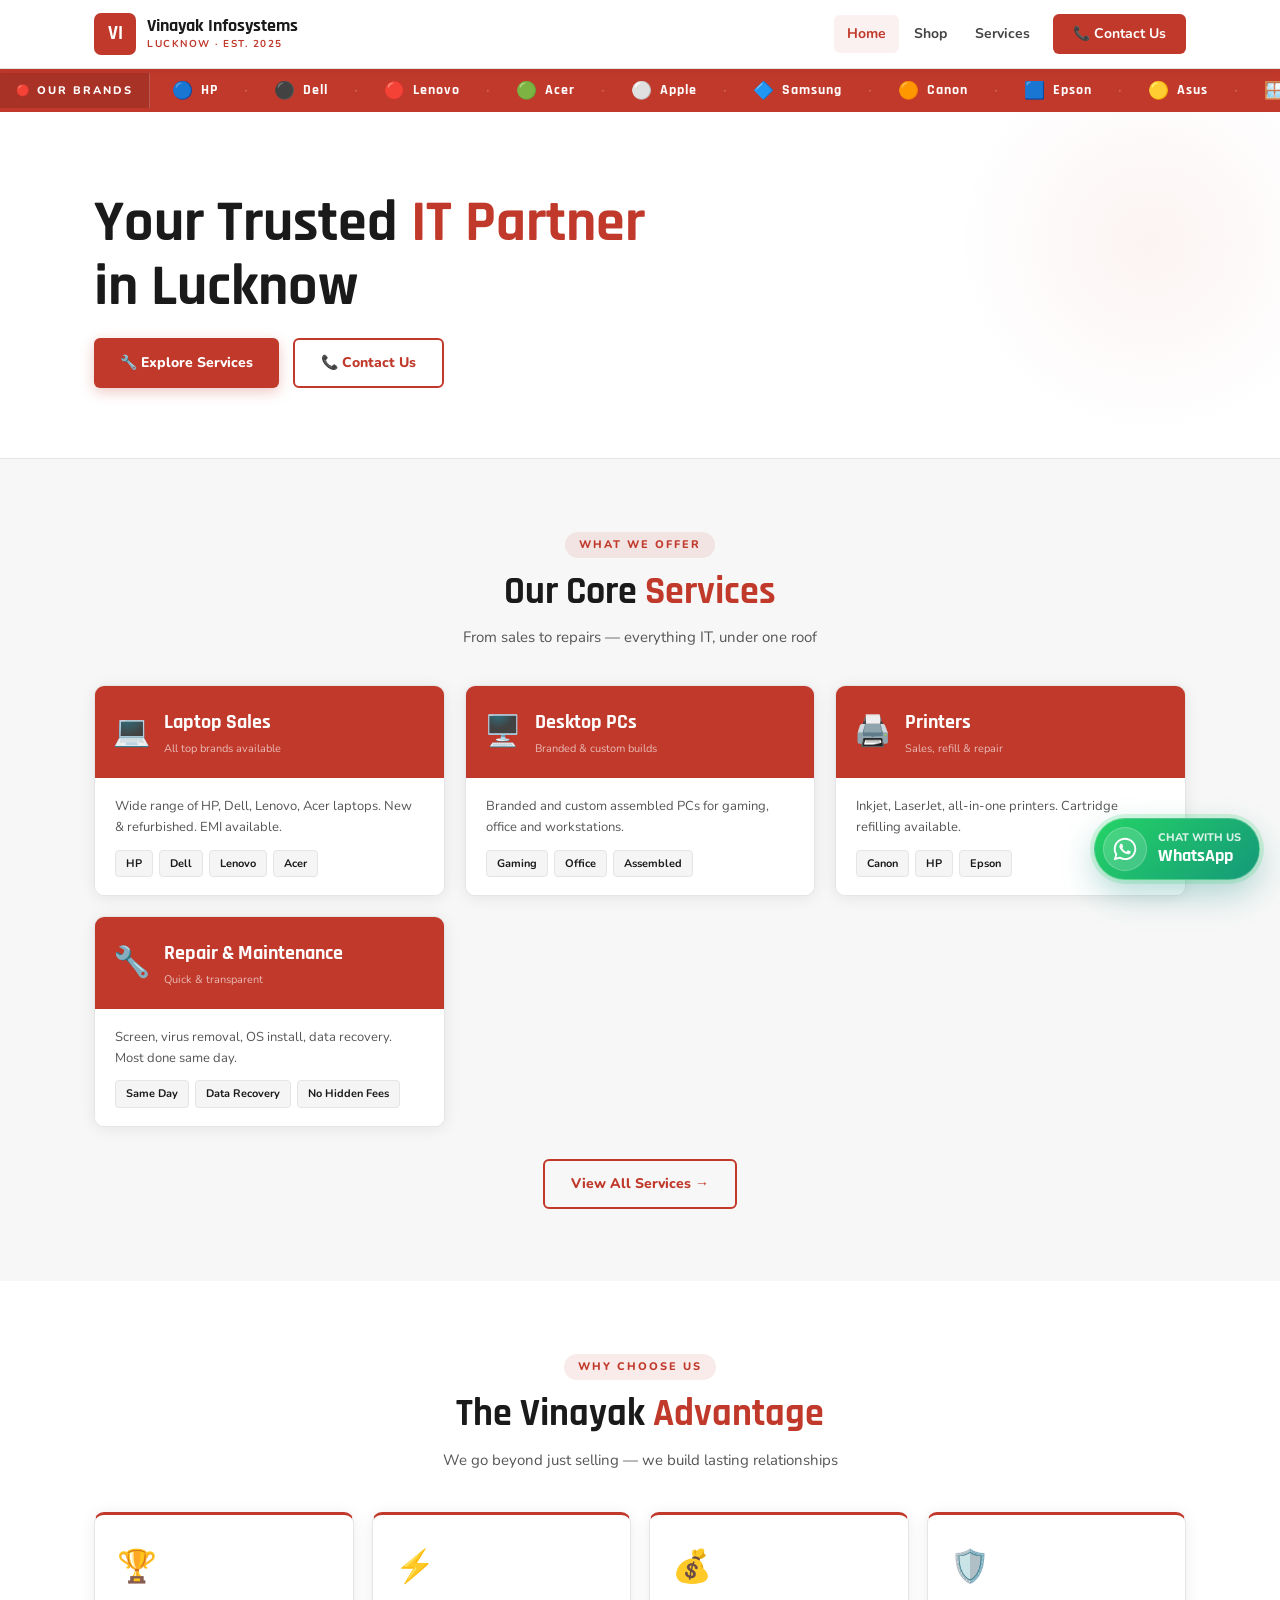
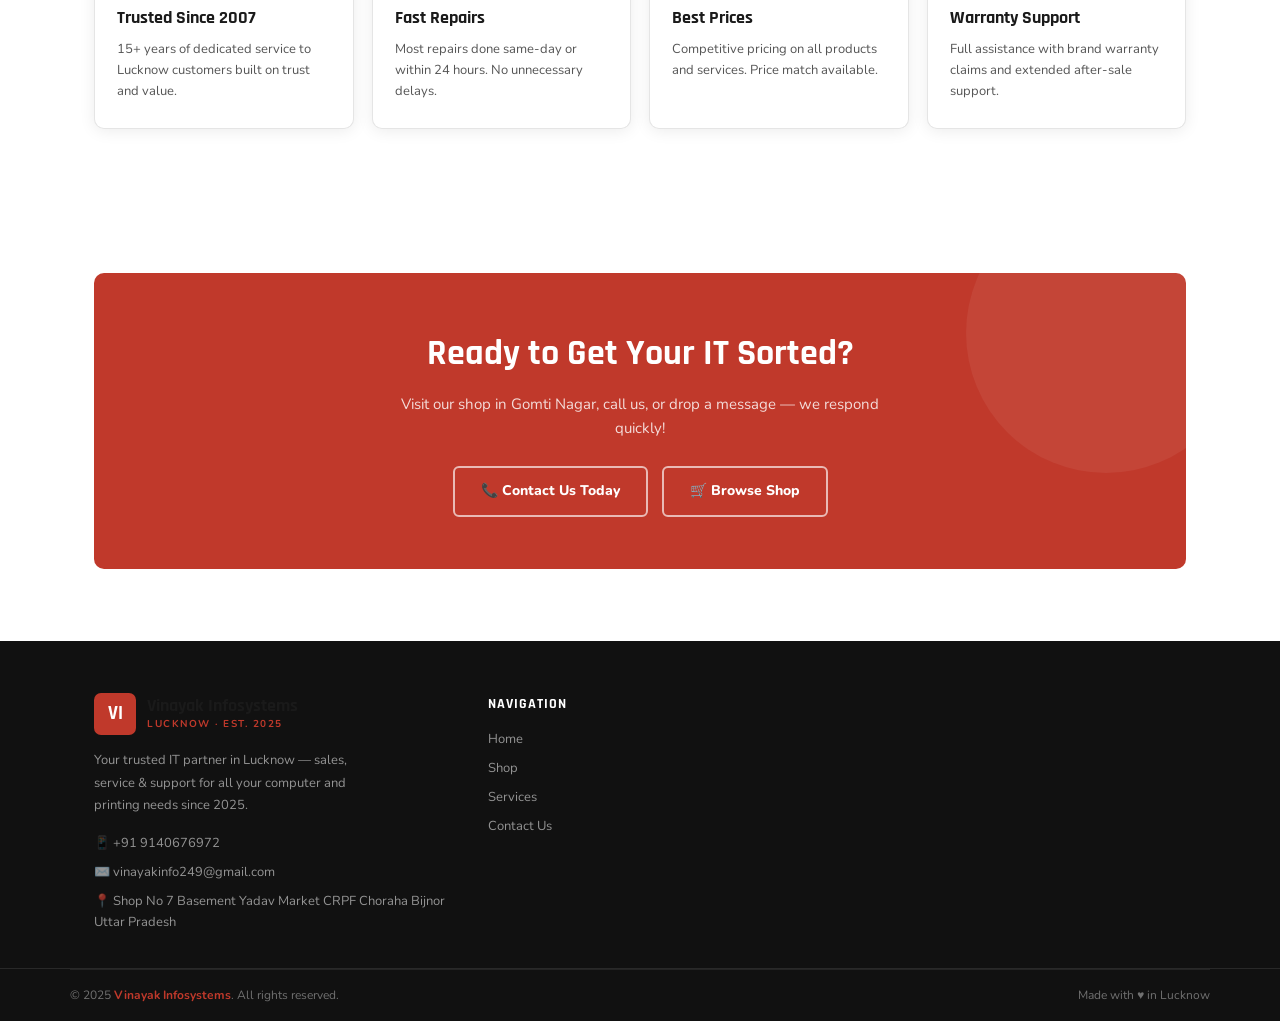
<file: index.html>
<!DOCTYPE html>
<html lang="en">

<head>
  <meta charset="UTF-8" />
  <meta name="viewport" content="width=device-width,initial-scale=1.0" />
  <meta name="description"
    content="Vinayak Infosystems – Lucknow's trusted IT shop for laptops, desktops, printers, repairs and networking." />
  <title>Vinayak Infosystems – Home | Lucknow IT Shop</title>
  <link rel="stylesheet" href="css/style.css" />
</head>

<body>

  <div id="navbar-placeholder"></div>
  <div id="ticker-placeholder"></div>

  <!-- HERO -->
  <section class="hero">
    <div class="container">
      <div class="hero-content">
        <!-- <div class="hero-badge">📍 Gomti Nagar, Lucknow</div> -->
        <h1>Your Trusted <span>IT Partner</span><br>in Lucknow</h1>
        <!-- <p>Sales, service & support for laptops, desktops, printers and all IT needs — under one roof since 2007.
          Trusted by 5,000+ customers.</p> -->
        <div class="hero-btns">
          <a href="services.html" class="btn btn-primary">🔧 Explore Services</a>
          <a href="contact.html" class="btn btn-outline-primary">📞 Contact Us</a>
        </div>
      </div>
      <!-- <div class="hero-stats">
        <div class="hero-stat-item">
          <div class="hero-stat-num">15<sup>+</sup></div>
          <div class="hero-stat-label">Years Experience</div>
        </div>
        <div class="hero-stat-divider"></div>
        <div class="hero-stat-item">
          <div class="hero-stat-num">5K<sup>+</sup></div>
          <div class="hero-stat-label">Happy Customers</div>
        </div>
        <div class="hero-stat-divider"></div>
        <div class="hero-stat-item">
          <div class="hero-stat-num">20<sup>+</sup></div>
          <div class="hero-stat-label">Brands Available</div>
        </div>
        <div class="hero-stat-divider"></div>
        <div class="hero-stat-item">
          <div class="hero-stat-num">24<sup>hr</sup></div>
          <div class="hero-stat-label">Repair Turnaround</div>
        </div>
      </div>
    </div> -->
  </section>

  <!-- SERVICES PREVIEW -->
  <section class="section-gray">
    <div class="container">
      <div class="text-center">
        <div class="section-tag">What We Offer</div>
        <h2 class="section-title">Our Core <span>Services</span></h2>
        <p class="section-sub">From sales to repairs — everything IT, under one roof</p>
      </div>
      <div class="services-grid">
        <a href="services.html" class="service-card" style="text-decoration:none">
          <div class="sc-header">
            <div class="sc-icon">💻</div>
            <div>
              <h3>Laptop Sales</h3>
              <p>All top brands available</p>
            </div>
          </div>
          <div class="sc-body">
            <p style="font-size:13px;color:#555;line-height:1.6">Wide range of HP, Dell, Lenovo, Acer laptops. New &
              refurbished. EMI available.</p>
            <div class="sc-tags" style="margin-top:12px">
              <span class="sc-tag">HP</span><span class="sc-tag">Dell</span><span class="sc-tag">Lenovo</span><span
                class="sc-tag">Acer</span>
            </div>
          </div>
        </a>
        <a href="services.html" class="service-card" style="text-decoration:none">
          <div class="sc-header">
            <div class="sc-icon">🖥️</div>
            <div>
              <h3>Desktop PCs</h3>
              <p>Branded & custom builds</p>
            </div>
          </div>
          <div class="sc-body">
            <p style="font-size:13px;color:#555;line-height:1.6">Branded and custom assembled PCs for gaming, office and
              workstations.</p>
            <div class="sc-tags" style="margin-top:12px">
              <span class="sc-tag">Gaming</span><span class="sc-tag">Office</span><span class="sc-tag">Assembled</span>
            </div>
          </div>
        </a>
        <a href="services.html" class="service-card" style="text-decoration:none">
          <div class="sc-header">
            <div class="sc-icon">🖨️</div>
            <div>
              <h3>Printers</h3>
              <p>Sales, refill & repair</p>
            </div>
          </div>
          <div class="sc-body">
            <p style="font-size:13px;color:#555;line-height:1.6">Inkjet, LaserJet, all-in-one printers. Cartridge
              refilling available.</p>
            <div class="sc-tags" style="margin-top:12px">
              <span class="sc-tag">Canon</span><span class="sc-tag">HP</span><span class="sc-tag">Epson</span>
            </div>
          </div>
        </a>
        <a href="services.html" class="service-card" style="text-decoration:none">
          <div class="sc-header">
            <div class="sc-icon">🔧</div>
            <div>
              <h3>Repair & Maintenance</h3>
              <p>Quick & transparent</p>
            </div>
          </div>
          <div class="sc-body">
            <p style="font-size:13px;color:#555;line-height:1.6">Screen, virus removal, OS install, data recovery. Most
              done same day.</p>
            <div class="sc-tags" style="margin-top:12px">
              <span class="sc-tag">Same Day</span><span class="sc-tag">Data Recovery</span><span class="sc-tag">No
                Hidden Fees</span>
            </div>
          </div>
        </a>
      </div>
      <div style="text-align:center;margin-top:32px">
        <a href="services.html" class="btn btn-outline-primary">View All Services →</a>
      </div>
    </div>
  </section>

  <!-- WHY US -->
  <section class="section">
    <div class="container">
      <div class="text-center">
        <div class="section-tag">Why Choose Us</div>
        <h2 class="section-title">The Vinayak <span>Advantage</span></h2>
        <p class="section-sub">We go beyond just selling — we build lasting relationships</p>
      </div>
      <div class="why-grid">
        <div class="why-card">
          <div class="w-icon">🏆</div>
          <h4>Trusted Since 2007</h4>
          <p>15+ years of dedicated service to Lucknow customers built on trust and value.</p>
        </div>
        <div class="why-card">
          <div class="w-icon">⚡</div>
          <h4>Fast Repairs</h4>
          <p>Most repairs done same-day or within 24 hours. No unnecessary delays.</p>
        </div>
        <div class="why-card">
          <div class="w-icon">💰</div>
          <h4>Best Prices</h4>
          <p>Competitive pricing on all products and services. Price match available.</p>
        </div>
        <div class="why-card">
          <div class="w-icon">🛡️</div>
          <h4>Warranty Support</h4>
          <p>Full assistance with brand warranty claims and extended after-sale support.</p>
        </div>
        <!-- <div class="why-card">
          <div class="w-icon">🧑‍💻</div>
          <h4>Expert Technicians</h4>
          <p>Certified technicians with hands-on experience across all major brands.</p>
        </div>
        <div class="why-card">
          <div class="w-icon">📦</div>
          <h4>All IT Under One Roof</h4>
          <p>Laptops, desktops, printers, networking gear — all at one location.</p>
        </div> -->
      </div>
    </div>
  </section>

  <!-- TESTIMONIALS -->
  <!-- <section class="section-gray">
    <div class="container">
      <div class="text-center">
        <div class="section-tag">Reviews</div>
        <h2 class="section-title">What Customers <span>Say</span></h2>
        <p class="section-sub">Real reviews from real customers across Lucknow</p>
      </div>
      <div class="testimonials-grid">
        <div class="testimonial-card">
          <div class="t-stars">★★★★★</div>
          <p class="t-text">"Got my laptop repaired in just a few hours. Very professional and affordable. Best IT shop
            in Gomti Nagar!"</p>
          <div class="t-author">Rahul Sharma</div>
          <div class="t-loc">📍 Gomti Nagar, Lucknow</div>
        </div>
        <div class="testimonial-card">
          <div class="t-stars">★★★★★</div>
          <p class="t-text">"Bought a new HP laptop at a great price. Staff was very helpful in choosing the right
            config for my college needs."</p>
          <div class="t-author">Priya Singh</div>
          <div class="t-loc">📍 Aliganj, Lucknow</div>
        </div>
        <div class="testimonial-card">
          <div class="t-stars">★★★★☆</div>
          <p class="t-text">"Printer setup and cartridge done quickly. Very reliable shop with excellent after-sale
            service. Highly recommend!"</p>
          <div class="t-author">Anil Verma</div>
          <div class="t-loc">📍 Viram Khand, Lucknow</div>
        </div>
      </div>
    </div>
  </section> -->

  <!-- CTA -->
  <section class="section">
    <div class="container">
      <div class="cta-banner">
        <h2>Ready to Get Your IT Sorted?</h2>
        <p>Visit our shop in Gomti Nagar, call us, or drop a message — we respond quickly!</p>
        <div class="cta-btns">
          <a href="contact.html" class="btn btn-outline-white">📞 Contact Us Today</a>
          <a href="shop.html" class="btn btn-outline-white">🛒 Browse Shop</a>
        </div>
      </div>
    </div>
  </section>

  <div id="footer-placeholder"></div>
  <script src="js/components.js"></script>
  <script src="js/main.js"></script>
</body>

</html>
</file>
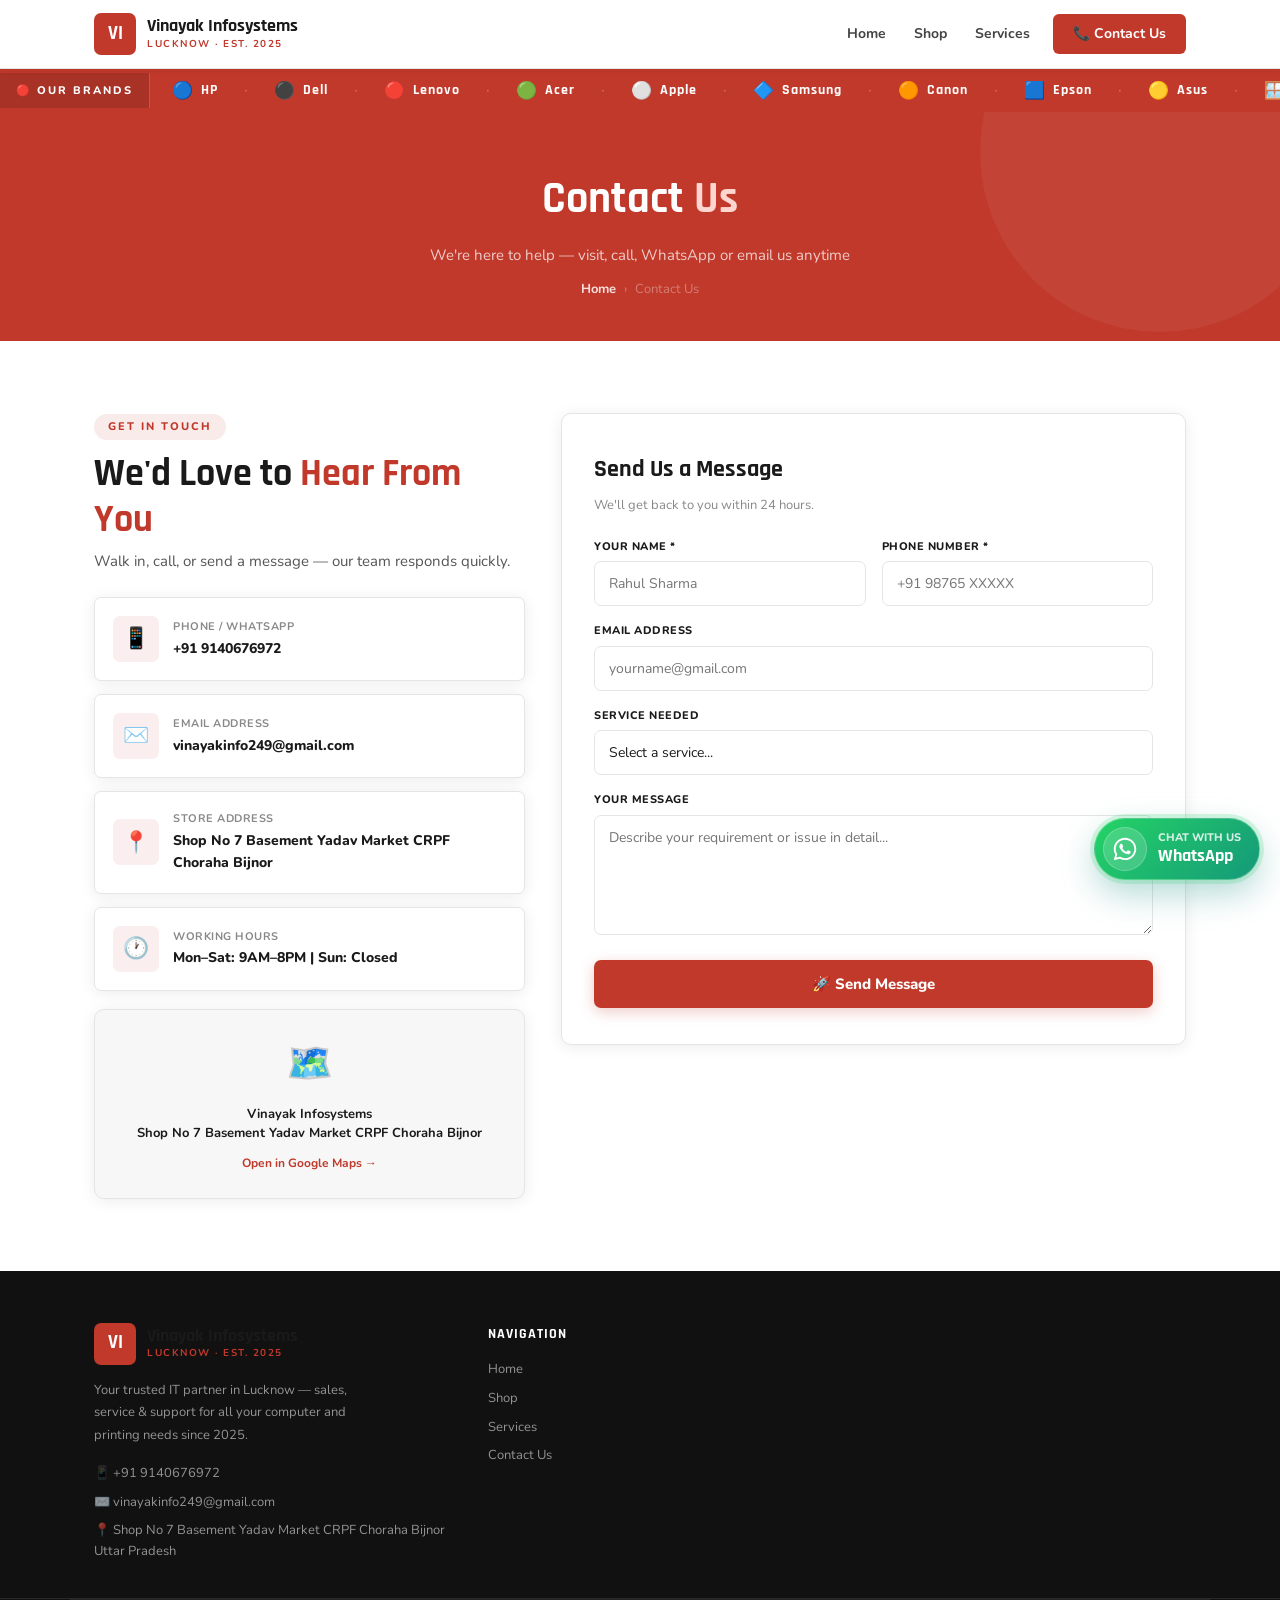
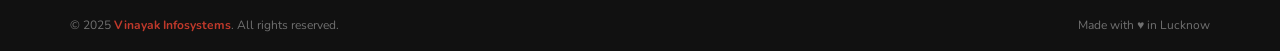
<file: contact.html>
<!DOCTYPE html>
<html lang="en">

<head>
  <meta charset="UTF-8" />
  <meta name="viewport" content="width=device-width,initial-scale=1.0" />
  <meta name="description" content="Contact Vinayak Infosystems – visit, call or email us in Gomti Nagar, Lucknow." />
  <title>Contact Us – Vinayak Infosystems | Lucknow</title>
  <link rel="stylesheet" href="css/style.css" />
</head>

<body>

  <div id="navbar-placeholder"></div>
  <div id="ticker-placeholder"></div>

  <div class="page-hero">
    <div class="container">
      <h1>Contact <span>Us</span></h1>
      <p>We're here to help — visit, call, WhatsApp or email us anytime</p>
      <div class="breadcrumb">
        <a href="index.html">Home</a><span>›</span><span>Contact Us</span>
      </div>
    </div>
  </div>

  <section class="section">
    <div class="container">
      <div class="contact-grid">

        <!-- LEFT -->
        <div>
          <div class="section-tag">Get In Touch</div>
          <h2 class="section-title" style="margin-bottom:6px">We'd Love to <span>Hear From You</span></h2>
          <p class="section-sub" style="margin-bottom:24px">Walk in, call, or send a message — our team responds
            quickly.</p>

          <div class="contact-info-cards">
            <a href="tel:+919876540000" class="ci-card">
              <div class="ci-icon-box">📱</div>
              <div>
                <div class="ci-label">Phone / WhatsApp</div>
                <div class="ci-value">+91 9140676972</div>
              </div>
            </a>
            <a href="mailto:vinayakinfo249@gmail.com" class="ci-card">
              <div class="ci-icon-box">✉️</div>
              <div>
                <div class="ci-label">Email Address</div>
                <div class="ci-value">vinayakinfo249@gmail.com</div>
              </div>
            </a>
            <a href="https://maps.google.com/?q=26.7299719,80.9009236" target="_blank" class="ci-card">
              <div class="ci-icon-box">📍</div>
              <div>
                <div class="ci-label">Store Address</div>
                <div class="ci-value">Shop No 7 Basement Yadav Market CRPF Choraha Bijnor</div>
              </div>
            </a>
            <div class="ci-card" style="cursor:default">
              <div class="ci-icon-box">🕐</div>
              <div>
                <div class="ci-label">Working Hours</div>
                <div class="ci-value">Mon–Sat: 9AM–8PM | Sun: Closed</div>
              </div>
            </div>
          </div>

          <!-- <div class="hours-card">
            <div class="hours-row"><span class="hr-day">Monday</span><span class="hr-time">9:00 AM – 8:00 PM</span>
            </div>
            <div class="hours-row"><span class="hr-day">Tuesday</span><span class="hr-time">9:00 AM – 8:00 PM</span>
            </div>
            <div class="hours-row"><span class="hr-day">Wednesday</span><span class="hr-time">9:00 AM – 8:00 PM</span>
            </div>
            <div class="hours-row"><span class="hr-day">Thursday</span><span class="hr-time">9:00 AM – 8:00 PM</span>
            </div>
            <div class="hours-row"><span class="hr-day">Friday</span><span class="hr-time">9:00 AM – 8:00 PM</span>
            </div>
            <div class="hours-row"><span class="hr-day">Saturday</span><span class="hr-time">9:00 AM – 7:00 PM</span>
            </div>
            <div class="hours-row"><span class="hr-day">Sunday</span><span class="hr-time"
                style="color:#ef4444">Closed</span></div>
          </div> -->

          <a class="map-placeholder" href="https://maps.google.com/?q=26.7299719,80.9009236" target="_blank">
            <div class="map-pin">🗺️</div>
            <p><strong>Vinayak Infosystems</strong><br>Shop No 7 Basement Yadav Market CRPF Choraha Bijnor</p>
            <span class="map-link">Open in Google Maps →</span>
          </a>
        </div>

        <!-- RIGHT: FORM -->
        <div class="contact-form-wrap">
          <h3>Send Us a Message</h3>
          <p class="form-sub">We'll get back to you within 24 hours.</p>
          <form id="contactForm">
            <div class="form-row">
              <div class="form-group">
                <label>Your Name *</label>
                <input type="text" placeholder="Rahul Sharma" required />
              </div>
              <div class="form-group">
                <label>Phone Number *</label>
                <input type="tel" placeholder="+91 98765 XXXXX" required />
              </div>
            </div>
            <div class="form-group">
              <label>Email Address</label>
              <input type="email" placeholder="yourname@gmail.com" />
            </div>
            <div class="form-group">
              <label>Service Needed</label>
              <select>
                <option value="">Select a service...</option>
                <option>Laptop Purchase</option>
                <option>CCTV Camera Purchase</option>
                <option>Desktop Purchase</option>
                <option>Printer Purchase</option>
                <option>Laptop / Desktop Repair</option>
                <option>Printer Repair / Cartridge</option>
                <option>Networking Setup</option>
                <option>Software Installation</option>
                <option>Other / General Enquiry</option>
              </select>
            </div>
            <div class="form-group">
              <label>Your Message</label>
              <textarea placeholder="Describe your requirement or issue in detail..."></textarea>
            </div>
            <button type="submit" class="form-submit">🚀 Send Message</button>
          </form>
        </div>

      </div>
    </div>
  </section>

  <div id="footer-placeholder"></div>
  <script src="js/components.js"></script>
  <script src="js/main.js"></script>
</body>

</html>
</file>
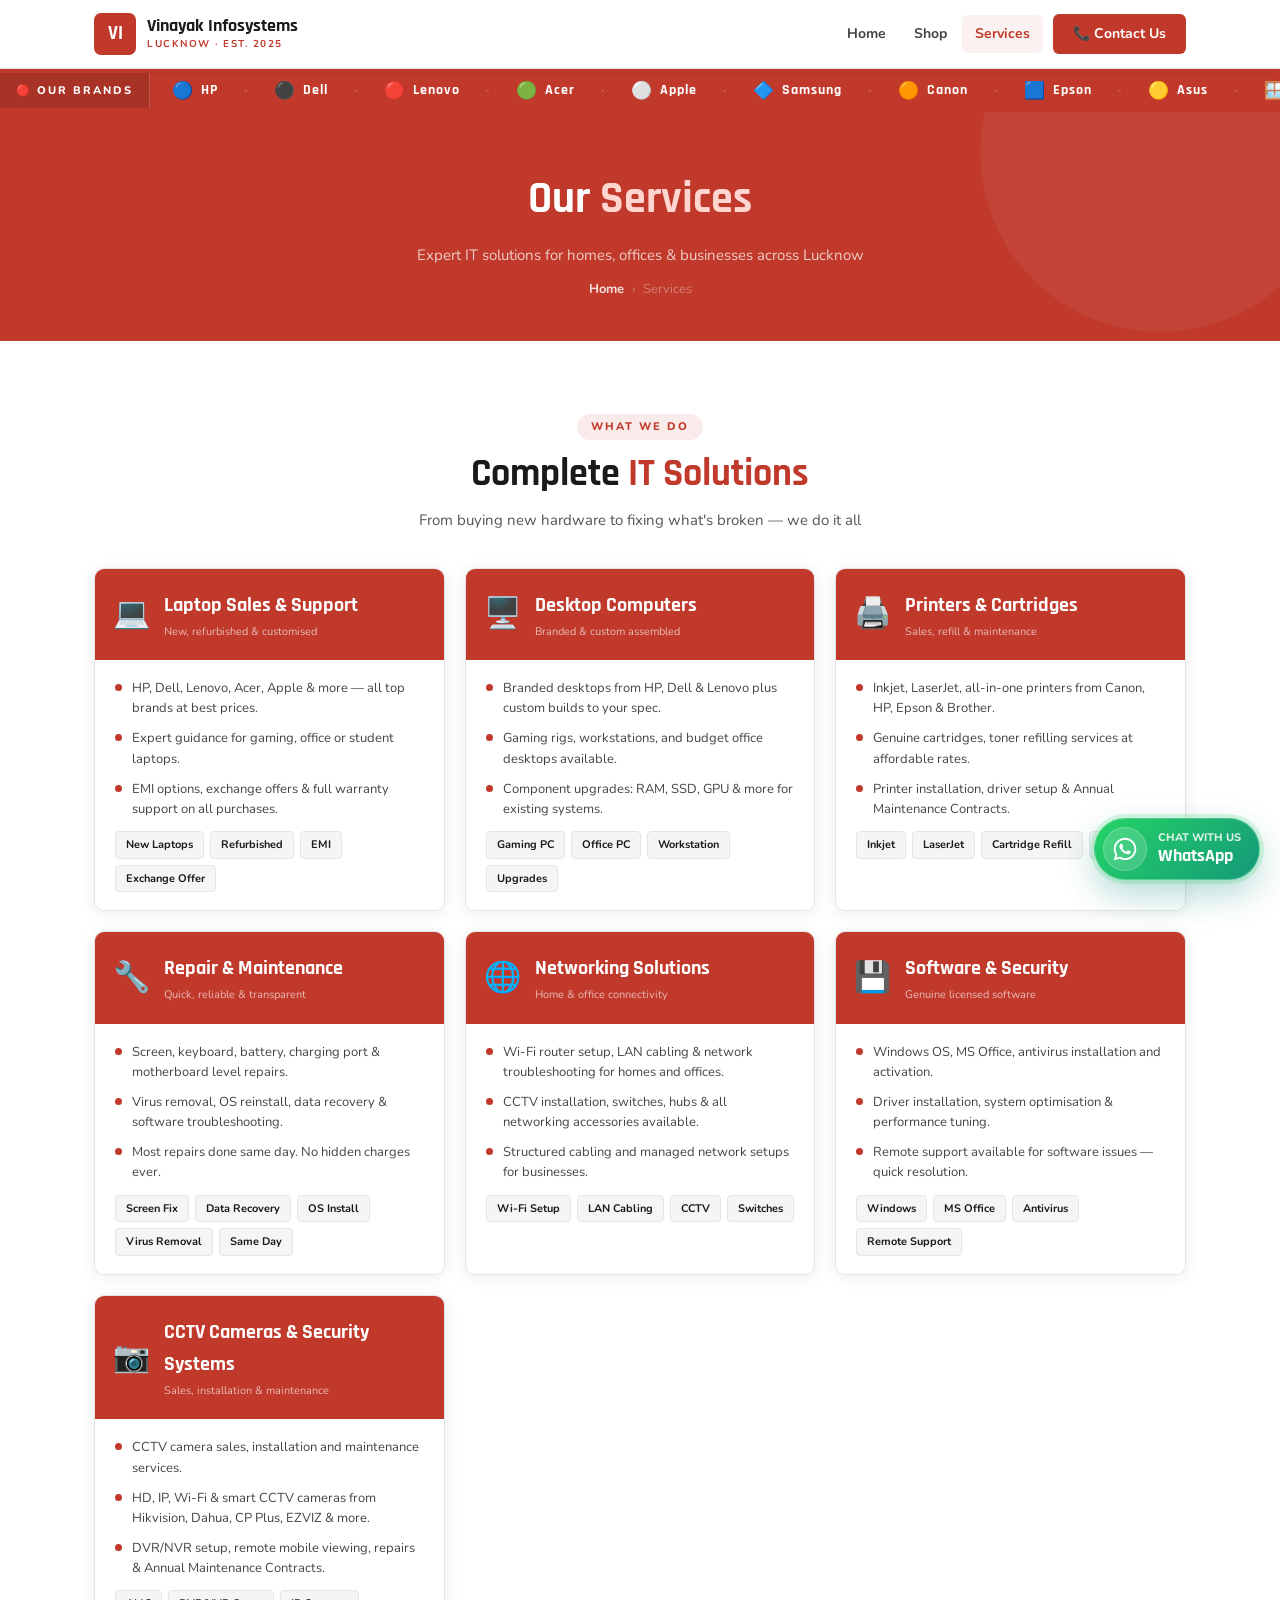
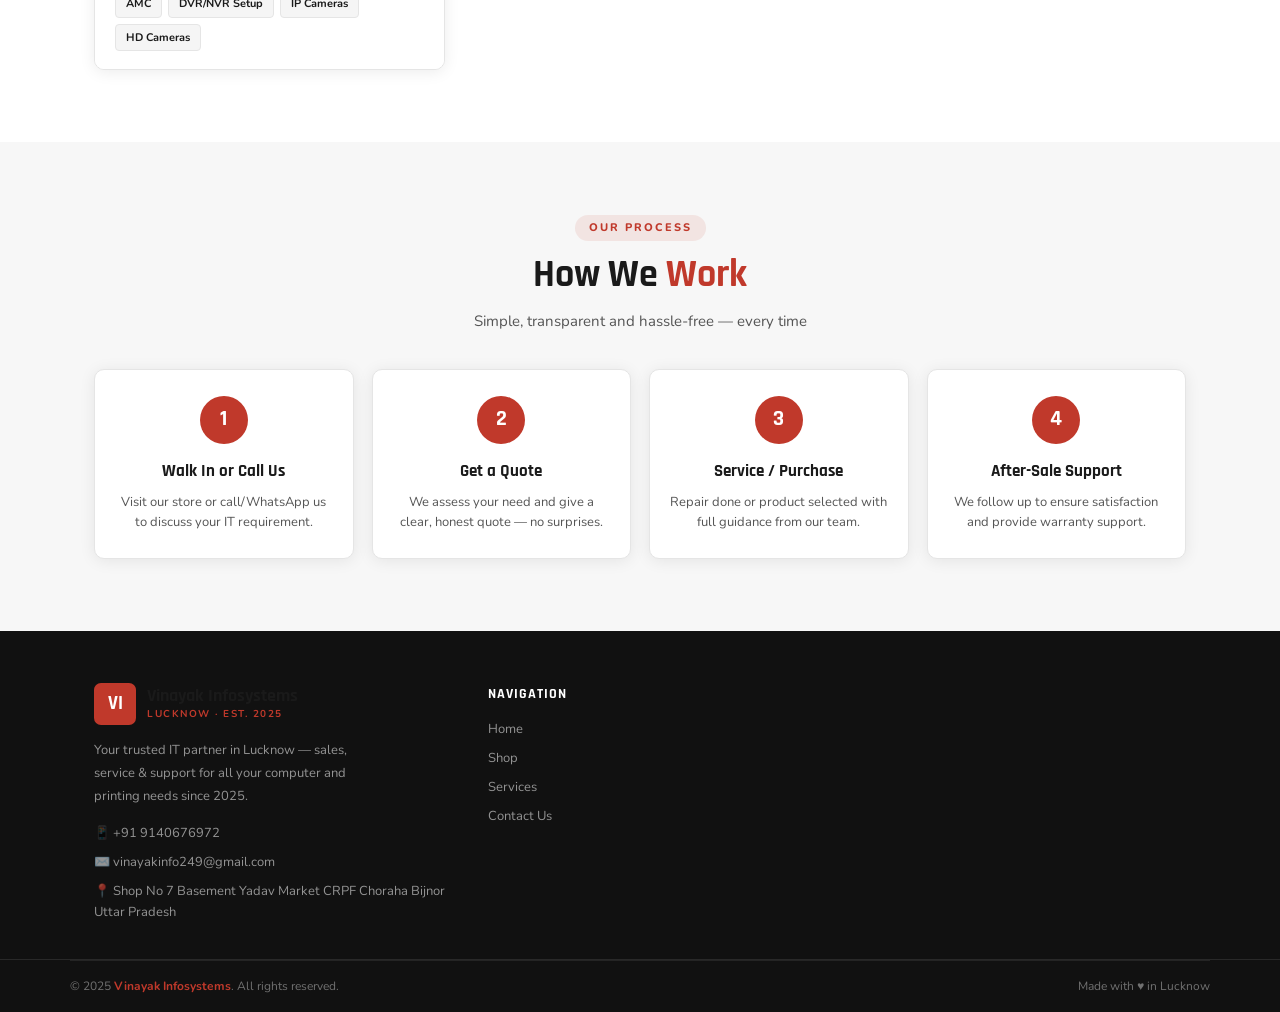
<file: services.html>
<!DOCTYPE html>
<html lang="en">

<head>
  <meta charset="UTF-8" />
  <meta name="viewport" content="width=device-width,initial-scale=1.0" />
  <meta name="description"
    content="Vinayak Infosystems services – laptop repair, desktop, printer, networking in Lucknow." />
  <title>Services – Vinayak Infosystems | Lucknow</title>
  <link rel="stylesheet" href="css/style.css" />
</head>

<body>

  <div id="navbar-placeholder"></div>
  <div id="ticker-placeholder"></div>

  <div class="page-hero">
    <div class="container">
      <h1>Our <span>Services</span></h1>
      <p>Expert IT solutions for homes, offices & businesses across Lucknow</p>
      <div class="breadcrumb">
        <a href="index.html">Home</a><span>›</span><span>Services</span>
      </div>
    </div>
  </div>

  <!-- ALL SERVICES -->
  <section class="section">
    <div class="container">
      <div class="text-center">
        <div class="section-tag">What We Do</div>
        <h2 class="section-title">Complete <span>IT Solutions</span></h2>
        <p class="section-sub">From buying new hardware to fixing what's broken — we do it all</p>
      </div>
      <div class="services-grid" style="margin-top:36px">

        <div class="service-card">
          <div class="sc-header">
            <div class="sc-icon">💻</div>
            <div>
              <h3>Laptop Sales & Support</h3>
              <p>New, refurbished & customised</p>
            </div>
          </div>
          <div class="sc-body">
            <div class="sc-feature">
              <div class="sc-dot"></div>
              <p>HP, Dell, Lenovo, Acer, Apple & more — all top brands at best prices.</p>
            </div>
            <div class="sc-feature">
              <div class="sc-dot"></div>
              <p>Expert guidance for gaming, office or student laptops.</p>
            </div>
            <div class="sc-feature">
              <div class="sc-dot"></div>
              <p>EMI options, exchange offers & full warranty support on all purchases.</p>
            </div>
            <div class="sc-tags"><span class="sc-tag">New Laptops</span><span class="sc-tag">Refurbished</span><span
                class="sc-tag">EMI</span><span class="sc-tag">Exchange Offer</span></div>
          </div>
        </div>

        <div class="service-card">
          <div class="sc-header">
            <div class="sc-icon">🖥️</div>
            <div>
              <h3>Desktop Computers</h3>
              <p>Branded & custom assembled</p>
            </div>
          </div>
          <div class="sc-body">
            <div class="sc-feature">
              <div class="sc-dot"></div>
              <p>Branded desktops from HP, Dell & Lenovo plus custom builds to your spec.</p>
            </div>
            <div class="sc-feature">
              <div class="sc-dot"></div>
              <p>Gaming rigs, workstations, and budget office desktops available.</p>
            </div>
            <div class="sc-feature">
              <div class="sc-dot"></div>
              <p>Component upgrades: RAM, SSD, GPU & more for existing systems.</p>
            </div>
            <div class="sc-tags"><span class="sc-tag">Gaming PC</span><span class="sc-tag">Office PC</span><span
                class="sc-tag">Workstation</span><span class="sc-tag">Upgrades</span></div>
          </div>
        </div>

        <div class="service-card">
          <div class="sc-header">
            <div class="sc-icon">🖨️</div>
            <div>
              <h3>Printers & Cartridges</h3>
              <p>Sales, refill & maintenance</p>
            </div>
          </div>
          <div class="sc-body">
            <div class="sc-feature">
              <div class="sc-dot"></div>
              <p>Inkjet, LaserJet, all-in-one printers from Canon, HP, Epson & Brother.</p>
            </div>
            <div class="sc-feature">
              <div class="sc-dot"></div>
              <p>Genuine cartridges, toner refilling services at affordable rates.</p>
            </div>
            <div class="sc-feature">
              <div class="sc-dot"></div>
              <p>Printer installation, driver setup & Annual Maintenance Contracts.</p>
            </div>
            <div class="sc-tags"><span class="sc-tag">Inkjet</span><span class="sc-tag">LaserJet</span><span
                class="sc-tag">Cartridge Refill</span><span class="sc-tag">AMC</span></div>
          </div>
        </div>

        <div class="service-card">
          <div class="sc-header">
            <div class="sc-icon">🔧</div>
            <div>
              <h3>Repair & Maintenance</h3>
              <p>Quick, reliable & transparent</p>
            </div>
          </div>
          <div class="sc-body">
            <div class="sc-feature">
              <div class="sc-dot"></div>
              <p>Screen, keyboard, battery, charging port & motherboard level repairs.</p>
            </div>
            <div class="sc-feature">
              <div class="sc-dot"></div>
              <p>Virus removal, OS reinstall, data recovery & software troubleshooting.</p>
            </div>
            <div class="sc-feature">
              <div class="sc-dot"></div>
              <p>Most repairs done same day. No hidden charges ever.</p>
            </div>
            <div class="sc-tags"><span class="sc-tag">Screen Fix</span><span class="sc-tag">Data Recovery</span><span
                class="sc-tag">OS Install</span><span class="sc-tag">Virus Removal</span><span class="sc-tag">Same
                Day</span></div>
          </div>
        </div>

        <div class="service-card">
          <div class="sc-header">
            <div class="sc-icon">🌐</div>
            <div>
              <h3>Networking Solutions</h3>
              <p>Home & office connectivity</p>
            </div>
          </div>
          <div class="sc-body">
            <div class="sc-feature">
              <div class="sc-dot"></div>
              <p>Wi-Fi router setup, LAN cabling & network troubleshooting for homes and offices.</p>
            </div>
            <div class="sc-feature">
              <div class="sc-dot"></div>
              <p>CCTV installation, switches, hubs & all networking accessories available.</p>
            </div>
            <div class="sc-feature">
              <div class="sc-dot"></div>
              <p>Structured cabling and managed network setups for businesses.</p>
            </div>
            <div class="sc-tags"><span class="sc-tag">Wi-Fi Setup</span><span class="sc-tag">LAN Cabling</span><span
                class="sc-tag">CCTV</span><span class="sc-tag">Switches</span></div>
          </div>
        </div>

        <div class="service-card">
          <div class="sc-header">
            <div class="sc-icon">💾</div>
            <div>
              <h3>Software & Security</h3>
              <p>Genuine licensed software</p>
            </div>
          </div>
          <div class="sc-body">
            <div class="sc-feature">
              <div class="sc-dot"></div>
              <p>Windows OS, MS Office, antivirus installation and activation.</p>
            </div>
            <div class="sc-feature">
              <div class="sc-dot"></div>
              <p>Driver installation, system optimisation & performance tuning.</p>
            </div>
            <div class="sc-feature">
              <div class="sc-dot"></div>
              <p>Remote support available for software issues — quick resolution.</p>
            </div>
            <div class="sc-tags"><span class="sc-tag">Windows</span><span class="sc-tag">MS Office</span><span
                class="sc-tag">Antivirus</span><span class="sc-tag">Remote Support</span></div>
          </div>
        </div>

        <div class="service-card">
          <div class="sc-header">
            <div class="sc-icon">📷</div>
            <div>
              <h3>CCTV Cameras & Security Systems</h3>
              <p>Sales, installation & maintenance</p>
            </div>
          </div>
          <div class="sc-body">
            <div class="sc-feature">
              <div class="sc-dot"></div>
              <p>CCTV camera sales, installation and maintenance services.</p>
            </div>
            <div class="sc-feature">
              <div class="sc-dot"></div>
              <p>HD, IP, Wi-Fi & smart CCTV cameras from Hikvision, Dahua, CP Plus, EZVIZ & more.</p>
            </div>
            <div class="sc-feature">
              <div class="sc-dot"></div>
              <p>DVR/NVR setup, remote mobile viewing, repairs & Annual Maintenance Contracts.</p>
            </div>
            <div class="sc-tags"><span class="sc-tag">AMC</span><span class="sc-tag">DVR/NVR Setup</span><span
                class="sc-tag">IP Cameras</span><span class="sc-tag">HD Cameras</span></div>
          </div>
        </div>

      </div>
    </div>
  </section>

  <!-- HOW WE WORK -->
  <section class="section-gray">
    <div class="container">
      <div class="text-center">
        <div class="section-tag">Our Process</div>
        <h2 class="section-title">How We <span>Work</span></h2>
        <p class="section-sub">Simple, transparent and hassle-free — every time</p>
      </div>
      <div class="process-steps">
        <div class="process-step">
          <div class="ps-num">1</div>
          <h4>Walk In or Call Us</h4>
          <p>Visit our store or call/WhatsApp us to discuss your IT requirement.</p>
        </div>
        <div class="process-step">
          <div class="ps-num">2</div>
          <h4>Get a Quote</h4>
          <p>We assess your need and give a clear, honest quote — no surprises.</p>
        </div>
        <div class="process-step">
          <div class="ps-num">3</div>
          <h4>Service / Purchase</h4>
          <p>Repair done or product selected with full guidance from our team.</p>
        </div>
        <div class="process-step">
          <div class="ps-num">4</div>
          <h4>After-Sale Support</h4>
          <p>We follow up to ensure satisfaction and provide warranty support.</p>
        </div>
      </div>
    </div>
  </section>

  <!-- CTA -->
  <!-- <section class="section">
    <div class="container">
      <div class="cta-banner">
        <h2>Need a Service? Let's Talk.</h2>
        <p>Walk into our store or reach out — we'll give you a fast, transparent quote.</p>
        <div class="cta-btns">
          <a href="contact.html" class="btn btn-outline-white">📞 Get In Touch</a>
          <a href="tel:+919876540000" class="btn btn-outline-white">📱 +91 98765 40000</a>
        </div>
      </div>
    </div>
  </section> -->

  <div id="footer-placeholder"></div>
  <script src="js/components.js"></script>
  <script src="js/main.js"></script>
</body>

</html>
</file>
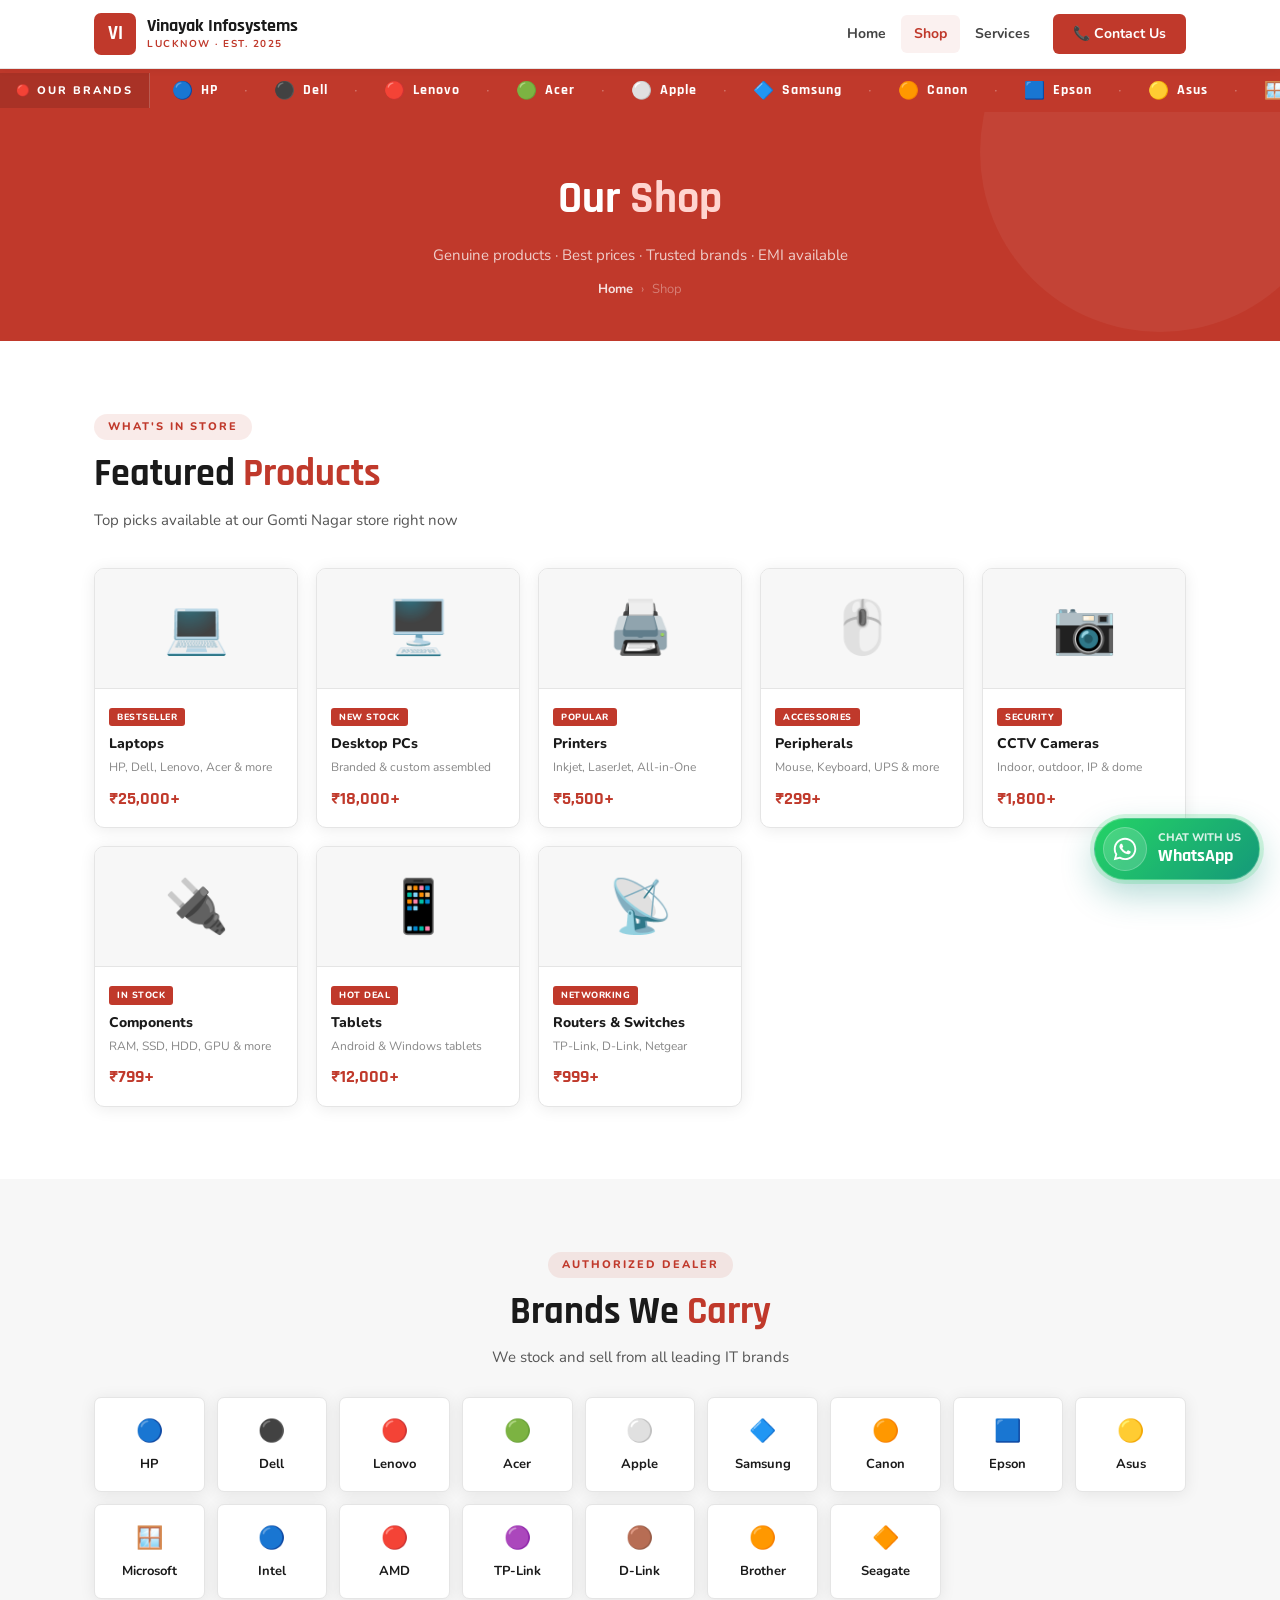
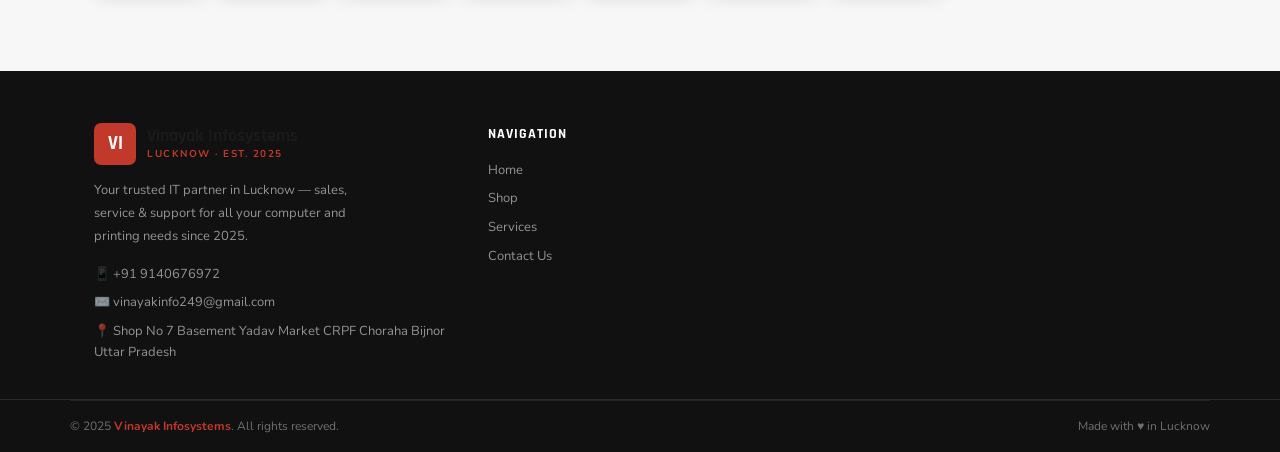
<file: shop.html>
<!DOCTYPE html>
<html lang="en">

<head>
  <meta charset="UTF-8" />
  <meta name="viewport" content="width=device-width,initial-scale=1.0" />
  <meta name="description"
    content="Shop at Vinayak Infosystems – buy laptops, desktops, printers, accessories at best prices in Lucknow." />
  <title>Shop – Vinayak Infosystems | Lucknow</title>
  <link rel="stylesheet" href="css/style.css" />
</head>

<body>

  <div id="navbar-placeholder"></div>
  <div id="ticker-placeholder"></div>

  <div class="page-hero">
    <div class="container">
      <h1>Our <span>Shop</span></h1>
      <p>Genuine products · Best prices · Trusted brands · EMI available</p>
      <div class="breadcrumb">
        <a href="index.html">Home</a><span>›</span><span>Shop</span>
      </div>
    </div>
  </div>

  <!-- PRODUCTS -->
  <section class="section">
    <div class="container">
      <div class="section-tag">What's In Store</div>
      <h2 class="section-title">Featured <span>Products</span></h2>
      <p class="section-sub">Top picks available at our Gomti Nagar store right now</p>
      <div class="products-grid">
        <div class="product-card">
          <div class="pc-img">💻</div>
          <div class="pc-body"><span class="pc-badge">Bestseller</span>
            <h4>Laptops</h4>
            <p>HP, Dell, Lenovo, Acer & more</p>
            <div class="pc-price">₹25,000+</div>
          </div>
        </div>
        <div class="product-card">
          <div class="pc-img">🖥️</div>
          <div class="pc-body"><span class="pc-badge">New Stock</span>
            <h4>Desktop PCs</h4>
            <p>Branded & custom assembled</p>
            <div class="pc-price">₹18,000+</div>
          </div>
        </div>
        <div class="product-card">
          <div class="pc-img">🖨️</div>
          <div class="pc-body"><span class="pc-badge">Popular</span>
            <h4>Printers</h4>
            <p>Inkjet, LaserJet, All-in-One</p>
            <div class="pc-price">₹5,500+</div>
          </div>
        </div>
        <div class="product-card">
          <div class="pc-img">🖱️</div>
          <div class="pc-body"><span class="pc-badge">Accessories</span>
            <h4>Peripherals</h4>
            <p>Mouse, Keyboard, UPS & more</p>
            <div class="pc-price">₹299+</div>
          </div>
        </div>
        <div class="product-card">
          <div class="pc-img">📷</div>
          <div class="pc-body"><span class="pc-badge">Security</span>
            <h4>CCTV Cameras</h4>
            <p>Indoor, outdoor, IP & dome</p>
            <div class="pc-price">₹1,800+</div>
          </div>
        </div>
        <div class="product-card">
          <div class="pc-img">🔌</div>
          <div class="pc-body"><span class="pc-badge">In Stock</span>
            <h4>Components</h4>
            <p>RAM, SSD, HDD, GPU & more</p>
            <div class="pc-price">₹799+</div>
          </div>
        </div>
        <div class="product-card">
          <div class="pc-img">📱</div>
          <div class="pc-body"><span class="pc-badge">Hot Deal</span>
            <h4>Tablets</h4>
            <p>Android & Windows tablets</p>
            <div class="pc-price">₹12,000+</div>
          </div>
        </div>
        <div class="product-card">
          <div class="pc-img">📡</div>
          <div class="pc-body"><span class="pc-badge">Networking</span>
            <h4>Routers & Switches</h4>
            <p>TP-Link, D-Link, Netgear</p>
            <div class="pc-price">₹999+</div>
          </div>
        </div>
      </div>
    </div>
  </section>

  <!-- BRANDS -->
  <section class="section-gray">
    <div class="container">
      <div class="text-center">
        <div class="section-tag">Authorized Dealer</div>
        <h2 class="section-title">Brands We <span>Carry</span></h2>
        <p class="section-sub">We stock and sell from all leading IT brands</p>
      </div>
      <div class="brands-grid">
        <div class="brand-pill"><span class="bp-icon">🔵</span>HP</div>
        <div class="brand-pill"><span class="bp-icon">⚫</span>Dell</div>
        <div class="brand-pill"><span class="bp-icon">🔴</span>Lenovo</div>
        <div class="brand-pill"><span class="bp-icon">🟢</span>Acer</div>
        <div class="brand-pill"><span class="bp-icon">⚪</span>Apple</div>
        <div class="brand-pill"><span class="bp-icon">🔷</span>Samsung</div>
        <div class="brand-pill"><span class="bp-icon">🟠</span>Canon</div>
        <div class="brand-pill"><span class="bp-icon">🟦</span>Epson</div>
        <div class="brand-pill"><span class="bp-icon">🟡</span>Asus</div>
        <div class="brand-pill"><span class="bp-icon">🪟</span>Microsoft</div>
        <div class="brand-pill"><span class="bp-icon">🔵</span>Intel</div>
        <div class="brand-pill"><span class="bp-icon">🔴</span>AMD</div>
        <div class="brand-pill"><span class="bp-icon">🟣</span>TP-Link</div>
        <div class="brand-pill"><span class="bp-icon">🟤</span>D-Link</div>
        <div class="brand-pill"><span class="bp-icon">🟠</span>Brother</div>
        <div class="brand-pill"><span class="bp-icon">🔶</span>Seagate</div>
      </div>
    </div>
  </section>

  <!-- CTA -->
  <!-- <section class="section">
    <div class="container">
      <div class="cta-banner">
        <h2>Looking for a Specific Product?</h2>
        <p>Can't find what you need? Call us — we'll source it at the best price.</p>
        <div class="cta-btns">
          <a href="contact.html" class="btn btn-outline-white">📞 Enquire Now</a>
          <a href="tel:+919876540000" class="btn btn-outline-white">📱 +91 98765 40000</a>
        </div>
      </div>
    </div>
  </section> -->

  <div id="footer-placeholder"></div>
  <script src="js/components.js"></script>
  <script src="js/main.js"></script>
</body>

</html>
</file>
<file: css/style.css>
@import url('https://fonts.googleapis.com/css2?family=Rajdhani:wght@400;500;600;700&family=Nunito:ital,wght@0,400;0,600;0,700;0,800;1,400&display=swap');

:root {
  --red: #c0392b;
  --red-dk: #a93226;
  --red-lt: #e74c3c;
  --dark: #1a1a1a;
  --dark2: #333333;
  --gray: #555555;
  --light: #f7f7f7;
  --border: #e5e5e5;
  --white: #ffffff;
  --shadow: 0 2px 16px rgba(0, 0, 0, 0.08);
  --shadow-lg: 0 6px 28px rgba(0, 0, 0, 0.13);
  --radius: 10px;
  --radius-sm: 7px;
  --transition: all 0.22s ease;
  --font-head: 'Rajdhani', sans-serif;
  --font-body: 'Nunito', sans-serif;
}

*,
*::before,
*::after {
  box-sizing: border-box;
  margin: 0;
  padding: 0;
}

html {
  scroll-behavior: smooth;
}

body {
  font-family: var(--font-body);
  background: #ffffff;
  color: var(--dark);
  line-height: 1.6;
  overflow-x: hidden;
}

a {
  text-decoration: none;
  color: inherit;
}

img {
  max-width: 100%;
  display: block;
}

ul {
  list-style: none;
}

/* ── LAYOUT ── */
.container {
  max-width: 1140px;
  margin: 0 auto;
  padding: 0 24px;
}

.section {
  padding: 72px 0;
  background: #ffffff;
}

.section-gray {
  padding: 72px 0;
  background: #f7f7f7;
}

/* ── TYPOGRAPHY ── */
.section-tag {
  display: inline-block;
  background: rgba(192, 57, 43, 0.10);
  color: var(--red);
  font-size: 11px;
  font-weight: 800;
  letter-spacing: 2px;
  text-transform: uppercase;
  padding: 4px 14px;
  border-radius: 20px;
  margin-bottom: 12px;
}

.section-title {
  font-family: var(--font-head);
  font-size: clamp(26px, 4vw, 38px);
  font-weight: 700;
  color: var(--dark);
  line-height: 1.2;
  margin-bottom: 10px;
}

.section-title span {
  color: var(--red);
}

.section-sub {
  font-size: 15px;
  color: var(--gray);
  max-width: 560px;
}

.text-center {
  text-align: center;
}

.text-center .section-sub {
  margin: 0 auto;
}

/* ── BUTTONS ── */
.btn {
  display: inline-flex;
  align-items: center;
  gap: 8px;
  padding: 12px 26px;
  border-radius: 6px;
  font-family: var(--font-body);
  font-size: 14px;
  font-weight: 800;
  cursor: pointer;
  border: none;
  transition: var(--transition);
  white-space: nowrap;
}

.btn-primary {
  background: var(--red);
  color: #fff;
  box-shadow: 0 4px 14px rgba(192, 57, 43, 0.28);
}

.btn-primary:hover {
  background: var(--red-dk);
  transform: translateY(-2px);
}

.btn-outline-white {
  background: transparent;
  color: #fff;
  border: 2px solid rgba(255, 255, 255, 0.65);
}

.btn-outline-white:hover {
  background: rgba(255, 255, 255, 0.12);
}

.btn-outline-primary {
  background: transparent;
  color: var(--red);
  border: 2px solid var(--red);
}

.btn-outline-primary:hover {
  background: var(--red);
  color: #fff;
}

.btn-outline-dark {
  background: transparent;
  color: var(--dark);
  border: 2px solid var(--dark);
}

.btn-outline-dark:hover {
  background: var(--dark);
  color: #fff;
}

/* ── NAVBAR ── */
.navbar {
  background: #ffffff;
  position: sticky;
  top: 0;
  z-index: 1000;
  border-bottom: 1px solid var(--border);
  box-shadow: 0 1px 8px rgba(0, 0, 0, 0.06);
}

.navbar-inner {
  display: flex;
  align-items: center;
  justify-content: space-between;
  height: 68px;
}

.navbar-logo {
  display: flex;
  align-items: center;
  gap: 11px;
}

.logo-box {
  width: 42px;
  height: 42px;
  background: var(--red);
  border-radius: 7px;
  display: flex;
  align-items: center;
  justify-content: center;
  font-family: var(--font-head);
  font-size: 19px;
  font-weight: 700;
  color: #fff;
  flex-shrink: 0;
}

.logo-info span:first-child {
  display: block;
  font-family: var(--font-head);
  font-size: 18px;
  font-weight: 700;
  color: var(--dark);
  line-height: 1.1;
}

.logo-info span:last-child {
  display: block;
  font-size: 10px;
  color: var(--red);
  letter-spacing: 1.5px;
  text-transform: uppercase;
  font-weight: 700;
}

.navbar-links {
  display: flex;
  align-items: center;
  gap: 2px;
}

.navbar-links a {
  color: #444;
  font-size: 14px;
  font-weight: 700;
  padding: 8px 13px;
  border-radius: 6px;
  transition: var(--transition);
}

.navbar-links a:hover,
.navbar-links a.active {
  color: var(--red);
  background: rgba(192, 57, 43, 0.07);
}

.navbar-links a.nav-cta {
  background: var(--red);
  color: #fff;
  padding: 9px 20px;
  border-radius: 6px;
  margin-left: 8px;
}

.navbar-links a.nav-cta:hover {
  background: var(--red-dk);
}

.hamburger {
  display: none;
  flex-direction: column;
  gap: 5px;
  background: none;
  border: none;
  cursor: pointer;
  padding: 4px;
}

.hamburger span {
  display: block;
  width: 23px;
  height: 2px;
  background: var(--dark);
  border-radius: 2px;
  transition: var(--transition);
}

.hamburger.open span:nth-child(1) {
  transform: rotate(45deg) translate(5px, 5px);
}

.hamburger.open span:nth-child(2) {
  opacity: 0;
}

.hamburger.open span:nth-child(3) {
  transform: rotate(-45deg) translate(5px, -5px);
}

.mobile-nav {
  display: none;
  position: fixed;
  top: 68px;
  left: 0;
  width: 100%;
  height: calc(100vh - 68px);
  background: #ffffff;
  z-index: 999;
  flex-direction: column;
  padding: 16px 20px;
  gap: 3px;
  overflow-y: auto;
  transform: translateX(-100%);
  transition: transform 0.32s cubic-bezier(.4, 0, .2, 1);
  border-top: 2px solid var(--red);
}

.mobile-nav.open {
  transform: translateX(0);
}

.mobile-nav a {
  color: var(--dark);
  font-size: 16px;
  font-weight: 700;
  padding: 13px 16px;
  border-radius: 8px;
  display: flex;
  align-items: center;
  gap: 12px;
  transition: var(--transition);
}

.mobile-nav a:hover,
.mobile-nav a.active {
  background: rgba(192, 57, 43, 0.08);
  color: var(--red);
}

.mobile-nav hr {
  border: none;
  border-top: 1px solid var(--border);
  margin: 6px 0;
}

/* ── TICKER ── */
.ticker-wrap {
  background: var(--red);
  overflow: hidden;
}

.ticker-inner {
  display: flex;
  align-items: center;
}

.ticker-badge {
  background: var(--red-dk);
  color: #fff;
  font-weight: 800;
  font-size: 11px;
  letter-spacing: 2px;
  text-transform: uppercase;
  padding: 9px 16px;
  white-space: nowrap;
  flex-shrink: 0;
  border-right: 1px solid rgba(255, 255, 255, 0.2);
}

.ticker-scroll {
  overflow: hidden;
  flex: 1;
}

.ticker-track {
  display: flex;
  align-items: center;
  animation: ticker-move 30s linear infinite;
  white-space: nowrap;
}

.ticker-track:hover {
  animation-play-state: paused;
}

@keyframes ticker-move {
  from {
    transform: translateX(0);
  }

  to {
    transform: translateX(-50%);
  }
}

.ticker-item {
  display: inline-flex;
  align-items: center;
  gap: 8px;
  padding: 8px 22px;
  text-decoration: none;
  transition: opacity 0.2s;
}

.ticker-item:hover {
  opacity: 0.75;
}

.ticker-item .t-emoji {
  font-size: 17px;
}

.ticker-item .t-name {
  color: #fff;
  font-family: var(--font-head);
  font-size: 14px;
  font-weight: 700;
  letter-spacing: 1px;
}

.ticker-sep {
  color: rgba(255, 255, 255, 0.3);
  padding: 0 4px;
}

/* ── HERO ── */
.hero {
  background: #ffffff;
  padding: 80px 0 70px;
  border-bottom: 1px solid var(--border);
  position: relative;
  overflow: hidden;
}

.hero::after {
  content: '';
  position: absolute;
  right: -80px;
  top: -80px;
  width: 420px;
  height: 420px;
  background: radial-gradient(circle, rgba(192, 57, 43, 0.06), transparent 65%);
  pointer-events: none;
}

.hero-content {
  position: relative;
  z-index: 1;
  max-width: 640px;
}

.hero-badge {
  display: inline-flex;
  align-items: center;
  gap: 8px;
  background: rgba(192, 57, 43, 0.08);
  color: var(--red);
  font-size: 11px;
  font-weight: 800;
  padding: 5px 14px;
  border-radius: 4px;
  letter-spacing: 2px;
  text-transform: uppercase;
  margin-bottom: 20px;
  border-left: 3px solid var(--red);
}

.hero h1 {
  font-family: var(--font-head);
  font-size: clamp(34px, 5vw, 58px);
  font-weight: 700;
  color: var(--dark);
  line-height: 1.1;
  margin-bottom: 18px;
}

.hero h1 span {
  color: var(--red);
}

.hero p {
  font-size: 16px;
  color: var(--gray);
  max-width: 520px;
  margin-bottom: 32px;
  line-height: 1.75;
}

.hero-btns {
  display: flex;
  gap: 14px;
  flex-wrap: wrap;
}

.hero-stats {
  display: flex;
  gap: 0;
  margin-top: 52px;
  border-top: 1px solid var(--border);
  padding-top: 32px;
  flex-wrap: wrap;
  position: relative;
  z-index: 1;
}

.hero-stat-item {
  flex: 1;
  text-align: center;
  min-width: 90px;
}

.hero-stat-num {
  font-family: var(--font-head);
  font-size: 36px;
  font-weight: 700;
  color: var(--red);
  line-height: 1;
}

.hero-stat-num sup {
  font-size: 22px;
}

.hero-stat-label {
  font-size: 11px;
  color: #888;
  font-weight: 700;
  letter-spacing: 1px;
  text-transform: uppercase;
  margin-top: 4px;
}

.hero-stat-divider {
  width: 1px;
  background: var(--border);
  margin: 4px 0;
  align-self: stretch;
}

/* ── WHY CARDS ── */
.why-grid {
  display: grid;
  grid-template-columns: repeat(auto-fit, minmax(220px, 1fr));
  gap: 18px;
  margin-top: 40px;
}

.why-card {
  background: #fff;
  border-radius: var(--radius);
  padding: 26px 22px;
  box-shadow: var(--shadow);
  border: 1px solid var(--border);
  border-top: 3px solid var(--red);
  transition: var(--transition);
}

.why-card:hover {
  transform: translateY(-4px);
  box-shadow: var(--shadow-lg);
}

.why-card .w-icon {
  font-size: 32px;
  margin-bottom: 12px;
}

.why-card h4 {
  font-family: var(--font-head);
  font-size: 18px;
  font-weight: 700;
  color: var(--dark);
  margin-bottom: 7px;
}

.why-card p {
  font-size: 13px;
  color: var(--gray);
  line-height: 1.6;
}

/* ── SERVICE CARDS ── */
.services-grid {
  display: grid;
  grid-template-columns: repeat(auto-fit, minmax(270px, 1fr));
  gap: 20px;
  margin-top: 36px;
}

.service-card {
  background: #fff;
  border-radius: var(--radius);
  overflow: hidden;
  box-shadow: var(--shadow);
  border: 1px solid var(--border);
  transition: var(--transition);
}

.service-card:hover {
  transform: translateY(-5px);
  box-shadow: var(--shadow-lg);
  border-color: rgba(192, 57, 43, 0.2);
}

.sc-header {
  background: var(--red);
  padding: 20px 18px;
  display: flex;
  align-items: center;
  gap: 14px;
}

.sc-header .sc-icon {
  font-size: 30px;
}

.sc-header h3 {
  font-family: var(--font-head);
  font-size: 20px;
  font-weight: 700;
  color: #fff;
}

.sc-header p {
  font-size: 11px;
  color: rgba(255, 255, 255, 0.65);
  margin-top: 2px;
}

.sc-body {
  padding: 18px 20px;
  background: #fff;
}

.sc-feature {
  display: flex;
  gap: 10px;
  margin-bottom: 10px;
  align-items: flex-start;
}

.sc-dot {
  width: 7px;
  height: 7px;
  border-radius: 50%;
  background: var(--red);
  flex-shrink: 0;
  margin-top: 6px;
}

.sc-feature p {
  font-size: 13px;
  color: #444;
  line-height: 1.55;
}

.sc-tags {
  display: flex;
  flex-wrap: wrap;
  gap: 6px;
  margin-top: 12px;
}

.sc-tag {
  background: #f5f5f5;
  color: var(--dark);
  font-size: 11px;
  font-weight: 700;
  padding: 4px 10px;
  border-radius: 4px;
  border: 1px solid var(--border);
}

/* ── PRODUCTS ── */
.products-grid {
  display: grid;
  grid-template-columns: repeat(auto-fill, minmax(190px, 1fr));
  gap: 18px;
  margin-top: 36px;
}

.product-card {
  background: #fff;
  border-radius: var(--radius);
  overflow: hidden;
  box-shadow: var(--shadow);
  border: 1px solid var(--border);
  transition: var(--transition);
}

.product-card:hover {
  transform: translateY(-4px);
  box-shadow: var(--shadow-lg);
  border-color: rgba(192, 57, 43, 0.2);
}

.pc-img {
  height: 120px;
  background: #f7f7f7;
  display: flex;
  align-items: center;
  justify-content: center;
  font-size: 52px;
  border-bottom: 1px solid var(--border);
}

.pc-body {
  padding: 14px;
}

.pc-badge {
  display: inline-block;
  background: var(--red);
  color: #fff;
  font-size: 9px;
  font-weight: 800;
  padding: 2px 8px;
  border-radius: 3px;
  text-transform: uppercase;
  letter-spacing: 0.5px;
  margin-bottom: 7px;
}

.pc-body h4 {
  font-size: 14px;
  font-weight: 800;
  color: var(--dark);
  margin-bottom: 3px;
}

.pc-body p {
  font-size: 12px;
  color: #888;
}

.pc-price {
  font-family: var(--font-head);
  font-size: 18px;
  font-weight: 700;
  color: var(--red);
  margin-top: 7px;
}

/* ── BRANDS ── */
.brands-grid {
  display: grid;
  grid-template-columns: repeat(auto-fill, minmax(105px, 1fr));
  gap: 12px;
  margin-top: 28px;
}

.brand-pill {
  background: #fff;
  border-radius: var(--radius-sm);
  padding: 16px 10px;
  text-align: center;
  box-shadow: var(--shadow);
  font-size: 13px;
  font-weight: 700;
  color: var(--dark);
  border: 1px solid var(--border);
  transition: var(--transition);
}

.brand-pill:hover {
  border-color: var(--red);
  color: var(--red);
  transform: scale(1.04);
}

.brand-pill .bp-icon {
  font-size: 22px;
  display: block;
  margin-bottom: 5px;
}

/* ── TESTIMONIALS ── */
.testimonials-grid {
  display: grid;
  grid-template-columns: repeat(auto-fit, minmax(270px, 1fr));
  gap: 18px;
  margin-top: 36px;
}

.testimonial-card {
  background: #fff;
  border-radius: var(--radius);
  padding: 22px;
  box-shadow: var(--shadow);
  border: 1px solid var(--border);
  border-left: 4px solid var(--red);
  transition: var(--transition);
}

.testimonial-card:hover {
  transform: translateY(-3px);
  box-shadow: var(--shadow-lg);
}

.t-stars {
  color: var(--red);
  font-size: 14px;
  margin-bottom: 10px;
  letter-spacing: 2px;
}

.t-text {
  font-size: 14px;
  color: #444;
  line-height: 1.65;
  font-style: italic;
  margin-bottom: 12px;
}

.t-author {
  font-weight: 800;
  color: var(--dark);
  font-size: 13px;
}

.t-loc {
  font-size: 11px;
  color: #888;
  margin-top: 2px;
}

/* ── PROCESS ── */
.process-steps {
  display: grid;
  grid-template-columns: repeat(auto-fit, minmax(200px, 1fr));
  gap: 18px;
  margin-top: 36px;
}

.process-step {
  background: #fff;
  border-radius: var(--radius);
  padding: 26px 20px;
  box-shadow: var(--shadow);
  text-align: center;
  border: 1px solid var(--border);
  transition: var(--transition);
}

.process-step:hover {
  transform: translateY(-3px);
  box-shadow: var(--shadow-lg);
  border-color: rgba(192, 57, 43, 0.2);
}

.ps-num {
  width: 48px;
  height: 48px;
  border-radius: 50%;
  background: var(--red);
  color: #fff;
  font-family: var(--font-head);
  font-size: 22px;
  font-weight: 700;
  display: flex;
  align-items: center;
  justify-content: center;
  margin: 0 auto 14px;
}

.process-step h4 {
  font-family: var(--font-head);
  font-size: 17px;
  font-weight: 700;
  color: var(--dark);
  margin-bottom: 7px;
}

.process-step p {
  font-size: 13px;
  color: var(--gray);
  line-height: 1.55;
}

/* ── CTA BANNER ── */
.cta-banner {
  background: var(--red);
  border-radius: var(--radius);
  padding: 52px 44px;
  text-align: center;
  position: relative;
  overflow: hidden;
}

.cta-banner::before {
  content: '';
  position: absolute;
  width: 280px;
  height: 280px;
  border-radius: 50%;
  background: rgba(255, 255, 255, 0.06);
  top: -80px;
  right: -60px;
}

.cta-banner h2 {
  font-family: var(--font-head);
  font-size: clamp(24px, 4vw, 36px);
  font-weight: 700;
  color: #fff;
  margin-bottom: 10px;
}

.cta-banner p {
  color: rgba(255, 255, 255, 0.82);
  font-size: 15px;
  margin-bottom: 26px;
  max-width: 480px;
  margin-left: auto;
  margin-right: auto;
}

.cta-banner .cta-btns {
  display: flex;
  gap: 14px;
  justify-content: center;
  flex-wrap: wrap;
}

/* ── PAGE HERO ── */
.page-hero {
  background: var(--red);
  padding: 52px 0 42px;
  text-align: center;
  position: relative;
  overflow: hidden;
}

.page-hero::after {
  content: '';
  position: absolute;
  width: 360px;
  height: 360px;
  border-radius: 50%;
  background: rgba(255, 255, 255, 0.05);
  top: -140px;
  right: -60px;
}

.page-hero h1 {
  font-family: var(--font-head);
  font-size: clamp(28px, 5vw, 44px);
  font-weight: 700;
  color: #fff;
  position: relative;
}

.page-hero h1 span {
  color: #ffd5d0;
}

.page-hero p {
  color: rgba(255, 255, 255, 0.75);
  font-size: 15px;
  margin-top: 8px;
  position: relative;
}

.breadcrumb {
  display: flex;
  justify-content: center;
  align-items: center;
  gap: 8px;
  margin-top: 12px;
  font-size: 13px;
  color: rgba(255, 255, 255, 0.55);
  position: relative;
}

.breadcrumb a {
  color: rgba(255, 255, 255, 0.85);
  font-weight: 700;
}

.breadcrumb a:hover {
  color: #fff;
}

.breadcrumb span {
  color: rgba(255, 255, 255, 0.35);
}

/* ── CONTACT ── */
.contact-grid {
  display: grid;
  grid-template-columns: 1fr 1.45fr;
  gap: 36px;
  align-items: start;
}

.contact-info-cards {
  display: flex;
  flex-direction: column;
  gap: 13px;
}

.ci-card {
  background: #fff;
  border-radius: var(--radius-sm);
  padding: 18px;
  box-shadow: var(--shadow);
  display: flex;
  align-items: center;
  gap: 14px;
  text-decoration: none;
  border: 1px solid var(--border);
  transition: var(--transition);
}

.ci-card:hover {
  transform: translateX(4px);
  box-shadow: var(--shadow-lg);
  border-color: rgba(192, 57, 43, 0.2);
}

.ci-icon-box {
  width: 46px;
  height: 46px;
  border-radius: var(--radius-sm);
  background: rgba(192, 57, 43, 0.08);
  display: flex;
  align-items: center;
  justify-content: center;
  font-size: 21px;
  flex-shrink: 0;
}

.ci-label {
  font-size: 11px;
  color: #888;
  font-weight: 700;
  text-transform: uppercase;
  letter-spacing: 0.5px;
}

.ci-value {
  font-size: 14px;
  color: var(--dark);
  font-weight: 800;
  margin-top: 2px;
}

.hours-card {
  background: #fff;
  border-radius: var(--radius);
  overflow: hidden;
  box-shadow: var(--shadow);
  border: 1px solid var(--border);
  margin-top: 18px;
}

.hours-row {
  display: flex;
  justify-content: space-between;
  padding: 12px 18px;
  border-bottom: 1px solid #f5f5f5;
  font-size: 14px;
}

.hours-row:last-child {
  border-bottom: none;
}

.hours-row .hr-day {
  font-weight: 700;
  color: var(--dark);
}

.hours-row .hr-time {
  color: #888;
  font-weight: 600;
}

.hours-row.today {
  background: rgba(192, 57, 43, 0.05);
}

.hours-row.today .hr-day {
  color: var(--red);
}

.map-placeholder {
  background: #f7f7f7;
  border-radius: var(--radius);
  height: 190px;
  display: flex;
  flex-direction: column;
  align-items: center;
  justify-content: center;
  gap: 10px;
  text-decoration: none;
  color: var(--dark);
  font-weight: 700;
  border: 1px solid var(--border);
  transition: var(--transition);
  margin-top: 18px;
  box-shadow: var(--shadow);
}

.map-placeholder:hover {
  border-color: var(--red);
}

.map-placeholder .map-pin {
  font-size: 38px;
}

.map-placeholder p {
  font-size: 13px;
  text-align: center;
  line-height: 1.5;
}

.map-placeholder .map-link {
  color: var(--red);
  font-size: 12px;
  font-weight: 700;
}

/* ── CONTACT FORM ── */
.contact-form-wrap {
  background: #fff;
  border-radius: var(--radius);
  padding: 36px 32px;
  box-shadow: var(--shadow);
  border: 1px solid var(--border);
}

.contact-form-wrap h3 {
  font-family: var(--font-head);
  font-size: 24px;
  font-weight: 700;
  color: var(--dark);
  margin-bottom: 6px;
}

.contact-form-wrap .form-sub {
  font-size: 13px;
  color: #888;
  margin-bottom: 22px;
}

.form-row {
  display: grid;
  grid-template-columns: 1fr 1fr;
  gap: 16px;
}

.form-group {
  margin-bottom: 16px;
}

.form-group label {
  display: block;
  font-size: 11px;
  font-weight: 800;
  color: var(--dark);
  text-transform: uppercase;
  letter-spacing: 0.5px;
  margin-bottom: 6px;
}

.form-group input,
.form-group textarea,
.form-group select {
  width: 100%;
  padding: 12px 14px;
  border: 1.5px solid var(--border);
  border-radius: 7px;
  font-family: var(--font-body);
  font-size: 14px;
  color: var(--dark);
  background: #fff;
  outline: none;
  transition: border-color 0.2s, box-shadow 0.2s;
  -webkit-appearance: none;
}

.form-group input:focus,
.form-group textarea:focus,
.form-group select:focus {
  border-color: var(--red);
  box-shadow: 0 0 0 3px rgba(192, 57, 43, 0.09);
}

.form-group textarea {
  min-height: 120px;
  resize: vertical;
}

.form-submit {
  width: 100%;
  background: var(--red);
  color: #fff;
  border: none;
  padding: 14px;
  border-radius: 7px;
  font-family: var(--font-body);
  font-size: 15px;
  font-weight: 800;
  cursor: pointer;
  transition: var(--transition);
  box-shadow: 0 4px 14px rgba(192, 57, 43, 0.25);
}

.form-submit:hover {
  background: var(--red-dk);
  transform: translateY(-1px);
}

/* ── FOOTER ── */
footer {
  background: #111111;
  color: rgba(255, 255, 255, 0.65);
}

.footer-top {
  padding: 52px 0 36px;
  border-bottom: 1px solid rgba(255, 255, 255, 0.1);
}

.footer-grid {
  display: grid;
  grid-template-columns: 2fr 1fr 1fr 1.5fr;
  gap: 36px;
}

.footer-brand p {
  font-size: 13px;
  line-height: 1.75;
  max-width: 270px;
  margin-top: 14px;
  color: rgba(255, 255, 255, 0.55);
}

.footer-logo {
  display: flex;
  align-items: center;
  gap: 11px;
}

.footer-contact-list {
  margin-top: 16px;
  display: flex;
  flex-direction: column;
  gap: 8px;
}

.footer-contact-list a {
  font-size: 13px;
  color: rgba(255, 255, 255, 0.55);
  display: flex;
  align-items: center;
  gap: 8px;
  transition: color 0.2s;
}

.footer-contact-list a:hover {
  color: #fff;
}

.footer-col h4 {
  font-family: var(--font-head);
  font-size: 14px;
  font-weight: 700;
  color: #fff;
  margin-bottom: 14px;
  letter-spacing: 1px;
  text-transform: uppercase;
}

.footer-links {
  display: flex;
  flex-direction: column;
  gap: 8px;
}

.footer-links a {
  font-size: 13px;
  color: rgba(255, 255, 255, 0.55);
  transition: all 0.2s;
}

.footer-links a:hover {
  color: #fff;
  padding-left: 4px;
}

.footer-address {
  font-size: 13px;
  line-height: 1.85;
  color: rgba(255, 255, 255, 0.55);
}

.footer-bottom {
  padding: 16px 0;
  display: flex;
  align-items: center;
  justify-content: space-between;
  font-size: 12px;
  color: rgba(255, 255, 255, 0.4);
  border-top: 1px solid rgba(255, 255, 255, 0.08);
  flex-wrap: wrap;
  gap: 8px;
}

.footer-bottom strong {
  color: var(--red);
}

/* ── TOAST ── */
.toast {
  position: fixed;
  bottom: 26px;
  right: 26px;
  background: #16a34a;
  color: #fff;
  padding: 12px 22px;
  border-radius: 7px;
  font-size: 14px;
  font-weight: 700;
  box-shadow: 0 6px 20px rgba(22, 163, 74, 0.28);
  opacity: 0;
  transform: translateY(14px);
  transition: all 0.3s;
  z-index: 9999;
}

.toast.show {
  opacity: 1;
  transform: translateY(0);
}

/* ── RESPONSIVE ── */
/* Floating WhatsApp button */
.whatsapp-float {
  position: fixed;
  right: 20px;
  bottom: 20px;
  min-height: 60px;
  padding: 8px 18px 8px 8px;
  border-radius: 999px;
  background: linear-gradient(135deg, #25D366 0%, #128C7E 100%);
  color: #fff;
  display: inline-flex;
  align-items: center;
  justify-content: center;
  gap: 11px;
  border: 1px solid rgba(255, 255, 255, 0.28);
  box-shadow: 0 14px 34px rgba(18, 140, 126, 0.32);
  z-index: 9999;
  isolation: isolate;
  transition: transform 0.22s ease, box-shadow 0.22s ease;
}

.whatsapp-float::before {
  content: '';
  position: absolute;
  inset: -5px;
  border-radius: inherit;
  background: rgba(37, 211, 102, 0.18);
  z-index: -1;
  animation: whatsapp-pulse 2.6s ease-out infinite;
}

.whatsapp-float:hover,
.whatsapp-float:focus-visible {
  transform: translateY(-3px) scale(1.02);
  box-shadow: 0 18px 42px rgba(18, 140, 126, 0.42);
}

.whatsapp-float:focus-visible {
  outline: 3px solid rgba(37, 211, 102, 0.3);
  outline-offset: 4px;
}

.whatsapp-icon-wrap {
  width: 44px;
  height: 44px;
  border-radius: 50%;
  background: rgba(255, 255, 255, 0.16);
  display: inline-flex;
  align-items: center;
  justify-content: center;
  flex: 0 0 auto;
  box-shadow: inset 0 0 0 1px rgba(255, 255, 255, 0.22);
}

.whatsapp-icon {
  width: 30px;
  height: 30px;
  fill: currentColor;
}

.whatsapp-copy {
  display: flex;
  flex-direction: column;
  align-items: flex-start;
  justify-content: center;
  line-height: 1.05;
}

.whatsapp-copy span {
  font-size: 11px;
  font-weight: 800;
  letter-spacing: 0;
  opacity: 0.82;
  text-transform: uppercase;
}

.whatsapp-copy strong {
  display: block;
  margin-top: 3px;
  font-family: var(--font-head);
  font-size: 18px;
  font-weight: 700;
  letter-spacing: 0;
}

.whatsapp-tooltip {
  position: absolute;
  right: 10px;
  bottom: calc(100% + 12px);
  transform: translateY(8px);
  background: #111;
  color: #fff;
  border-radius: 6px;
  padding: 7px 10px;
  font-size: 13px;
  font-weight: 700;
  line-height: 1;
  white-space: nowrap;
  opacity: 0;
  pointer-events: none;
  box-shadow: 0 6px 18px rgba(0, 0, 0, 0.16);
  transition: opacity 0.18s ease, transform 0.18s ease;
}

.whatsapp-tooltip::after {
  content: '';
  position: absolute;
  right: 18px;
  bottom: -5px;
  border-left: 5px solid transparent;
  border-right: 5px solid transparent;
  border-top: 5px solid #111;
}

.whatsapp-float:hover .whatsapp-tooltip,
.whatsapp-float:focus-visible .whatsapp-tooltip {
  opacity: 1;
  transform: translateY(0);
}

@keyframes whatsapp-pulse {
  0% {
    opacity: 0.7;
    transform: scale(0.96);
  }

  70%,
  100% {
    opacity: 0;
    transform: scale(1.18);
  }
}

@media (max-width:960px) {
  .footer-grid {
    grid-template-columns: 1fr 1fr;
  }
}

@media (max-width:768px) {
  .navbar-links {
    display: none;
  }

  .hamburger {
    display: flex;
  }

  .mobile-nav {
    display: flex;
  }

  .hero {
    padding: 52px 0 44px;
  }

  .section,
  .section-gray {
    padding: 48px 0;
  }

  .form-row {
    grid-template-columns: 1fr;
  }

  .footer-grid {
    grid-template-columns: 1fr;
    gap: 24px;
  }

  .contact-form-wrap {
    padding: 22px 16px;
  }

  .cta-banner {
    padding: 36px 20px;
  }

  .contact-grid {
    grid-template-columns: 1fr;
  }

  .hero-stat-divider {
    display: none;
  }
}

@media (max-width:480px) {
  .container {
    padding: 0 14px;
  }

  .whatsapp-float {
    min-width: 52px;
    width: 52px;
    height: 52px;
    min-height: 52px;
    padding: 0;
    border-radius: 50%;
    gap: 0;
  }

  .whatsapp-icon-wrap {
    width: 52px;
    height: 52px;
    background: transparent;
    box-shadow: none;
  }

  .whatsapp-icon {
    width: 29px;
    height: 29px;
  }

  .whatsapp-copy {
    display: none;
  }

  .whatsapp-tooltip {
    right: 0;
  }

  .hero-btns {
    flex-direction: column;
    align-items: flex-start;
  }

  .cta-banner .cta-btns {
    flex-direction: column;
    align-items: center;
  }
}
</file>
